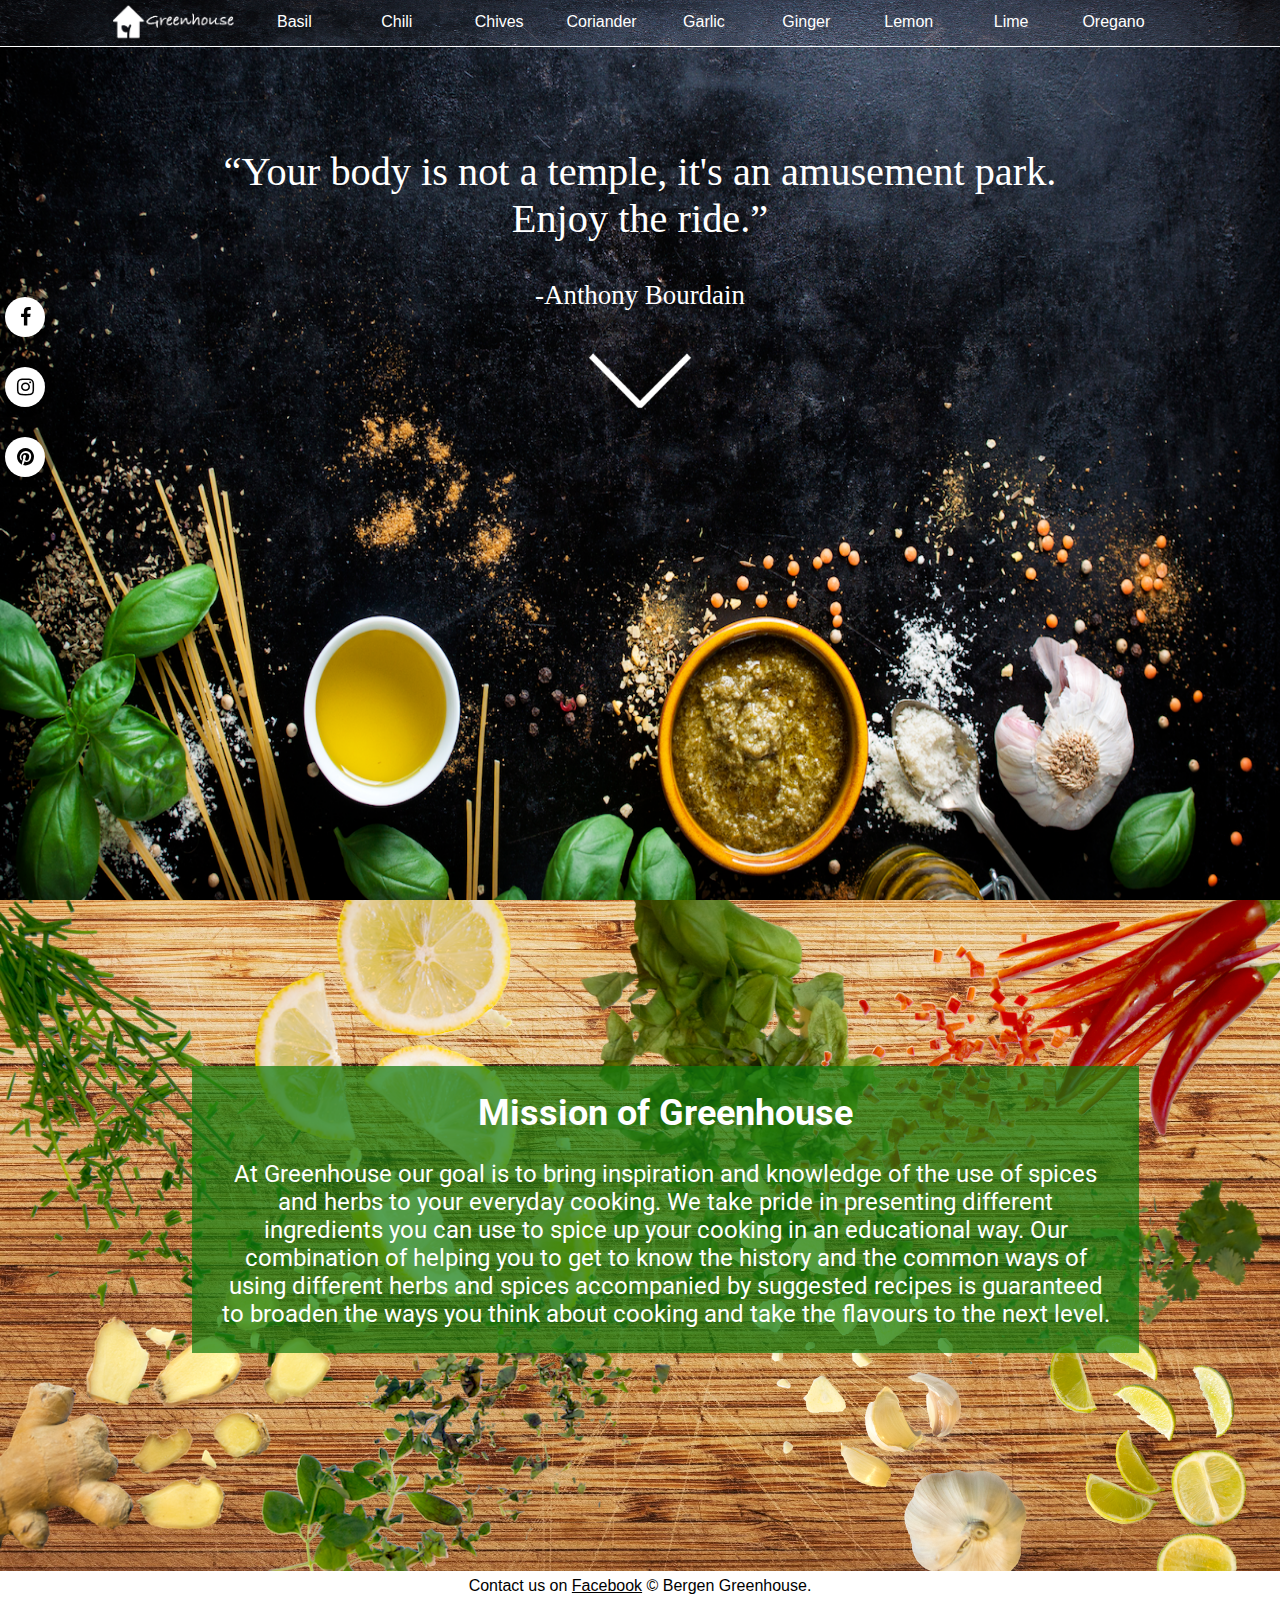
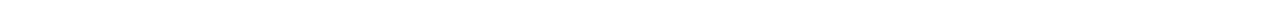
<file: group_assignment/index.html>
<!DOCTYPE html>
<html lang="en" prefix="og: http://ogp.me/ns#">
	<head>
		<title>Greenhouse</title>
		<meta charset="UTF-8">
		<meta name="viewport" content="width=device-width, initial-scale=1.0">
		<!-- OPG Facebook -->
		<meta property="og:title" content="Greenhouse" />
		<meta property="og:type" content="website" />
		<meta property="og:description" content="Gives you an introduction to different spices and how to use them" />
		<meta property="og:site_name" content="Greenhouse" />
		<meta property="og:image" content="http://i.imgur.com/1DSo4Q5.png?1" />
		<meta property="og:url" content="https://dikult105.k.uib.no/groups/dikult105_18/group_assignment/" />
		<!-- Twitter Card -->
		<meta name="twitter:card" content="summary" />
		<meta name="twitter:site" content="@greenhouse" />
		<meta name="twitter:creator" content="@Odd Sigve Tengesdal @Katriina Penttilä @Vilde Rogne" />
		<meta name="twitter:title" content="Greenhouse" />
		<meta name="twitter:description" content="Gives you an introduction to different spices and how to use them" />
		<!-- No robots allowed -->
		<meta name="ROBOTS" content="NOINDEX, NOFOLLOW">
		<!-- stylesheets, fontstyling, firm Icon -->
		<link href="css/indexStyle.css" rel="stylesheet" type="text/css">
		<link href="css/navStyle.css" rel="stylesheet" type="text/css">
		<link href="https://fonts.googleapis.com/css?family=Courgette" rel="stylesheet">
		<link href="https://fonts.googleapis.com/css?family=Roboto" rel="stylesheet"> 
		<link href='http://fonts.googleapis.com/css?family=Raleway:400,200' rel='stylesheet' type='text/css'> 
  		<link href="//netdna.bootstrapcdn.com/font-awesome/4.1.0/css/font-awesome.min.css" rel="stylesheet">
  		<link rel="shortcut icon" href="icon/greenhouse_logo.ico"/>
	</head>
	<!--Skeleton, head, navigation(fixed-top-nav, social, horizontal recipe navigation and arrows) and hamburger button is written by candidate number 197 on all pages-->
	<body>
		<!-- The top navigation menu including the herb links and company logo -->
		<nav id="nav_background" class="fixed-nav-bar">
			<h1><a href="index.html"><img src="img/greenhouse2.png" alt="Greenhouse Logo"></a></h1>
			<ul>
				<li><a href="basil.html">Basil</a></li>
				<li><a href="chili.html">Chili</a></li>
				<li><a href="chives.html">Chives</a></li>
				<li><a href="coriander.html">Coriander</a></li>
				<li><a href="garlic.html">Garlic</a></li>
				<li><a href="ginger.html">Ginger</a></li>
				<li><a href="lemon.html">Lemon</a></li>
				<li><a href="lime.html">Lime</a></li>
				<li><a href="oregano.html">Oregano</a></li>
			</ul>
		</nav>
		<!-- The hamburger menu used on smaller screens -->
		<p id="hamburgerbutton" onClick="hamburger()"></p>
		<nav style="display: none" id="menu">
			<ul>
				<li><a href="basil.html">Basil</a></li>
				<li><a href="chili.html">Chili</a></li>
				<li><a href="chives.html">Chives</a></li>
				<li><a href="coriander.html">Coriander</a></li>
				<li><a href="garlic.html">Garlic</a></li>
				<li><a href="ginger.html">Ginger</a></li>
				<li><a href="lemon.html">Lemon</a></li>
				<li><a href="lime.html">Lime</a></li>
				<li><a href="oregano.html">Oregano</a></li>
			</ul>
		</nav>
		<!-- The social navigation bar-->
		<nav class="social">
          	<ul>
              	<li><a href="https://www.facebook.com/greenhousebergen?__mref=message_bubble">Facebook <i class="fa fa-facebook"></i></a></li>
              	<li><a href="https://www.instagram.com/bergengreenhouse/">Instagram <i class="fa fa-instagram"></i></a></li>
              	<li><a href="https://no.pinterest.com/bergengreenhous/">Pinterest <i class="fa fa-pinterest"></i></a></li> 
          	</ul>
      	</nav>
      	<!-- First section of the index. displaying a background picture and a quote -->
		<!--The following 2 sections is written by candidate number 210-->
      	<section id="frontpage">
      		<h2>&nbsp;</h2>
      		<p>
      			<q>Your body is not a temple, it&#39;s an amusement park.<br> Enjoy the ride.</q><br>
      			<span>-Anthony Bourdain</span>
      		</p>
      		<a href="http://www.freepik.com/free-photos-vectors/food">Food photograph designed by Valeria_aksakova - Freepik.com</a>
      		<nav>
				<a href="#description"><img src="img/next.png" alt="Picture of an arrow pointing downwards"></a>
			</nav>
      	</section>
      	<!-- The intro -->
      	<section id="description">		
			<h2>Mission of Greenhouse</h2>
			<p>At Greenhouse our goal is to bring inspiration and knowledge of the use of spices and herbs to your everyday cooking. We take pride in presenting different ingredients you can use to spice up your cooking in an educational way.<span> Our combination of helping you to get to know the history and the common ways of using different herbs and spices accompanied by suggested recipes is guaranteed to broaden the ways you think about cooking and take the flavours to the next level.</span> 
			</p>
			<!-- link-splashes-->	
			<a class="links" href="basil.html">
				<img src="img/basil_link.png" alt="Splash of basil" id="basillink" >
			</a>				
			<a href="chili.html">
				<img src="img/chili_link.png" alt="Splash of chili" id="chililink">
			</a>				
			<a class="links" href="chives.html">
				<img src="img/chives_link.png" alt="Splash of chives" id="chiveslink">
			</a>				
			<a href="coriander.html">
				<img src="img/coriander_link.png" alt="Splash of coriander" id="corianderlink">
			</a>
			<a href="garlic.html">
				<img src="img/garlic_link.png" alt="Splash of garlic" id="garliclink">
			</a>
			<a href="ginger.html">
				<img src="img/ginger_link.png" alt="Splash of ginger" id="gingerlink">
			</a>
			<a href="lemon.html">
				<img src="img/lemon_link.png" alt="Splash of lemon" id="lemonlink">
			</a>
			<a href="lime.html">
				<img src="img/lime_link.png" alt="Splash of lime" id="limelink">
			</a>	
			<a href="oregano.html">
				<img src="img/oregano_link.png" alt="Splash of oregano" id="oreganolink">
			</a>
		</section>
		<!-- The footer -->
		<!--The footer is written by candidate number 172 on all pages-->
		<footer>
			<p> Contact us on <a href="https://www.facebook.com/greenhousebergen?__mref=message_bubble">Facebook</a> &#xa9; Bergen Greenhouse.</p>
		</footer>
		<!-- The JS that makes the hamburger menu work -->
		<!--The JS is written by candidate number 192 on all pages-->
		<script>
			function hamburger(){
				var menu = document.getElementById("menu");

				if(menu.style.display == "block"){
					menu.style.display = "none";
				}else{
					menu.style.display = "block";
				}
			}
		</script>
	</body>
</html>
</file>
<file: group_assignment/css/indexStyle.css>
* {
	text-align: center;
	margin: 0em;
	padding: 0em;
}
body {
	font-size: 16px;
}
/*The following is written by candidate number 210*/
#frontpage {
	width: 100%;
	height: 115vh;
	top: -15vh;
	left: 0;
	position: absolute;
	background: url("../img/herbmix_72dpi.png");
	background-repeat: no-repeat;		
	background-position: top left;
	background-size: 100% 100%;
}
#frontpage p {
	font-size: 1.4em;
	margin:0 15% 0 15%;
	color: white;
	top:20vw;
	position: relative;
}
#frontpage a {
	color: hsla(0, 0%, 5%, 1);
	font-size: 0.1em;
}
#frontpage p q {
	font-size: 1.8em;
}
#frontpage p span {
	top: 3vw;
	font-size: 1.2em;
	position:relative;
}
#frontpage nav a {
	top: 23vw;
	position: relative;
}
#frontpage nav a img {
	width: 8%;
}
#description {
	font-family: 'Roboto', sans-serif;
	font-size: 1.5em;
	color: white;
	padding-bottom: 30%;
	top: 100vh;
	width: 100%;
	height: auto;
	position: relative;
	background: url("../img/cuttingboard.jpg");
	background-repeat: no-repeat;		
	background-position: top left;
	background-size: 100% 100%;
	z-index: -2;
}
#description p {
	padding: 2%;
	top: 13vw;
	width: 70%;
	margin: 0 15% 0 15%;
	position: relative;
	background-color: hsla(119, 83%, 26%, 0.7);
}
#description h2 {
	background-color: hsla(119, 83%, 26%, 0.7);
	padding: 2% 2% 0 2%;
	top: 13vw;
	width: 70%;
	margin: 0 15% 0 15%;
	position: relative;
}
/*The links on cuttingboard*/
#description a img {
	transition: all .2s ease-in-out;
}
#description a img:hover {
	transform: scale(1.1);
}
.links {
	z-index: 8000;
}
#basillink {
	width: 30%;
	top: -5vw;
	left: 45vw;
	position:absolute;
	z-index: -1;
}
#chililink {
	width: 40%;
	top: -0.3vw;
	right: 0vw;
	position:absolute;
	z-index: -1;
}
#chiveslink {
	width: 30%;
	top: -1vw;
	left: -2vw;
	position:absolute;
	z-index: -1;
}
#corianderlink {
	width: 30%;
	bottom: 15vw;
	left: 69vw;
	position:absolute;
	z-index: -1;
}
#garliclink {
	width: 30%;
	bottom: 0vw;
	left: 52vw;
	position:absolute;
	z-index: -1;
}
#gingerlink {
	width: 35%;
	bottom: 0vw;
	left: -5vw;
	position:absolute;
	z-index: -1;
}
#lemonlink {
	width: 35%;
	top: -10vw;
	left: 15vw;
	position:absolute;
	z-index: -1;
}
#limelink {
	width: 20%;
	bottom: 0vw;
	right:0vw;
	position:absolute;
	z-index: -1;
}
#oreganolink {
	width: 35%;
	bottom: 0vw;
	left: 20vw;
	position:absolute;
	z-index: -1;
}
/*Footer by candidate numer 172*/
footer {
	top:100vh;
	height: 2vw;
	width: 100%;
	bottom: 0em;
	position: relative;
	background-color: hsla(0, 0%, 100%, 1) ;
}

footer p {
	padding:0.5vw;
	font-family: Gill Sans,Gill Sans MT,Calibri,sans-serif;
}
footer p a {
	color: hsla(0, 0%, 0%, 1);
}
/*I like Jell-O*/
/*The responsiveness is written by candidate number 210*/
@media screen and (max-width: 768px) {
	#frontpage {
		background: url("../img/herbmix_tablet.png");
		background-repeat: no-repeat;		
		background-position: top left;
		background-size: 100% 100%;
	}
	#frontpage {

	}
	#frontpage nav a {
		visibility: hidden;
	}
	#description {
		background: url("../img/wood-tablet.jpg");
		background-repeat: no-repeat;		
		background-position: top left;
		background-size: 100% 100%;
	}
	#basillink {
	visibility: hidden;
	}

	#chililink {
	visibility: hidden;
	}

	#chiveslink {
	visibility: hidden;
	}

	#corianderlink {
	visibility: hidden;
	}

	#garliclink {
	visibility: hidden;
	}

	#gingerlink {
	visibility: hidden;
	}

	#lemonlink {
	visibility: hidden;
	}

	#limelink {
	visibility: hidden;
	}

	#oreganolink {
	visibility: hidden;
	}
}
/*The responsiveness is written by candidate number 197*/
@media screen and (max-width: 480px) {
	#frontpage {
		background: url("../img/herbmix_mobile.png");
		background-repeat: no-repeat;		
		background-position: top left;
		background-size: 100% 100%;
	}
	h1 {
		top: 0.8vw;
		width: 50%;
		position:relative;
	}
	h1 a img {
		width:70%;
	}
	#frontpage p {
		top: 40vw;
		font-size: 1em;
	}
	#description {
		font-size: 1.2em;
		background: url("../img/wood-phone.jpg");
		background-repeat: no-repeat;		
		background-position: top left;
		background-size: 100% 100%;
	}
	#description p {
		left:4vw;
	}
	#description h2 {
		left:4vw;
	}
}
</file>
<file: group_assignment/css/navStyle.css>
/*This Css file is written by candidate number 197*/
/*Fixed top navigation logo*/
h1 {
  float:left;
  width: 19%;
  z-index: 9000;
  background-color: transparent;
}
h1 a img {
  top: 0.2vw;
  width:50%;
  left: 4vw;
  position:relative;
}
/*Top navigational bar*/
.fixed-nav-bar {
  font-family: Gill Sans,Gill Sans MT,Calibri,sans-serif;
  top: 0;
  right: 0;
  width: 100%;
  z-index: 11000;/* I was like, why the f... not*/
  position: fixed;
  display: inline-block;
  background: url("../img/herbmixTop.png");
  background-repeat: no-repeat;
  background-position: top left;
  background-size: 100% 100%;
  border-bottom: 0.1vw solid white;
}
.fixed-nav-bar ul li {
  text-align: left;
  top: 1vw;
  position:relative;
  float:left;
  width:8%;
  list-style-type: none;
}
.fixed-nav-bar ul li a {
  color:white;
  text-decoration: none;
  position:relative;
  display: block;
}
#hamburgerbutton {
  z-index:11000;
  top: 2vw;
  right: 2vw;
  position: fixed;
  width: 30px;
  height: 5px;
  border-top: 7px solid white;
  border-bottom: 16px double white;
  display:none;
}
#menu {
  display:none;
}
#menu ul {
  font-size: 1.2em;
  background-color: hsla(237, 16%, 26%, 0.9);
  top: 14vw;
  right: 0.5em;
  z-index: 10000;
  position: fixed;
  list-style-type: none;
  padding: 1em;
}
#menu ul li {
  padding-bottom: 0.2em;
}
#menu ul li a {
  color: white;
  text-decoration: none;
}
/*Social bar with Facebook, Twiter etc.*/
.social {
  position: fixed;
  top: 22vw;
  z-index: 9000;
  font-family: 'Raleway', sans-serif;
}
.social ul {
  -webkit-transform: translate(-270px, 0);
  -moz-transform: translate(-270px, 0);
  -ms-transform: translate(-270px, 0);
  -o-transform: translate(-270px, 0);
  transform: translate(-270px, 0);
}
.social ul li {
  text-align: right;
  display: block;
  margin: 5px;
  background: rgba(0, 0, 0, 0.36);
  width: 300px;
  padding: 10px;
  float:left;
  clear:both;
  -webkit-border-radius: 0 30px 30px 0;
  -moz-border-radius: 0 30px 30px 0;
  border-radius: 0 30px 30px 0;
  -webkit-transition: all 1s;
  -moz-transition: all 1s;
  -ms-transition: all 1s;
  -o-transition: all 1s;
  transition: all 1s;
}
.social ul li a {
	font-size: 1.1em;
	color: black;
	position:relative;
	text-decoration: none;
}
.social ul li a i {
  position:relative;
}
.social ul li:hover {
  -webkit-transform: translate(95px, 0);
  -moz-transform: translate(95px, 0);
  -ms-transform: translate(95px, 0);
  -o-transform: translate(95px, 0);
  transform: translate(95px, 0);
  background: rgba(255, 255, 255, 0.4);
}
.social ul li:hover a {
  color: #000;
}
.social ul li:hover i {
  color: #fff;
  background: rgba(0, 0, 0, 0.36);
  -webkit-transition: all 1s;
  -moz-transition: all 1s;
  -ms-transition: all 1s;
  -o-transition: all 1s;
  transition: all 1s;
}
.social ul li i {
  margin-left: 10px;
  color: #000;
  background: #fff;
  padding: 10px;
  -webkit-border-radius: 50%;
  -moz-border-radius: 50%;
  border-radius: 50%;
  width: 20px;
  height: 20px;
  font-size: 20px;
  background: #ffffff;
  float:right;
}
@media screen and (max-width: 640px) {
  #hamburgerbutton {
    display: block;
    top: 1vw;
    right: 2vw;
  }
  #menu ul {
    top: 8vw;
  }
  #nav_background ul {
    display: none;
  }
  #nav_background header h1 a {
    text-align: left;
    display: block;
    top: 0.5vw;
    width: 70%;
    max-height: 2vw;
    position: fixed;
  }
  h1 {
    float:left;
    width: 19%;
    z-index: 9000;
    background-color: transparent;
  }
  h1 a img {
    top: 0.5vw;
    width:100%;
    left: 4vw;
    position:relative;
  }
  .social ul li:hover {
    -webkit-transform: none !important;
    -moz-transform: none !important;
    -ms-transform: none !important;
    -o-transform: none !important;
    transform: none !important;
  }
}
@media screen and (max-width: 480px) {
  h1 a img {
    width: 150%;
  }
}
</file>
